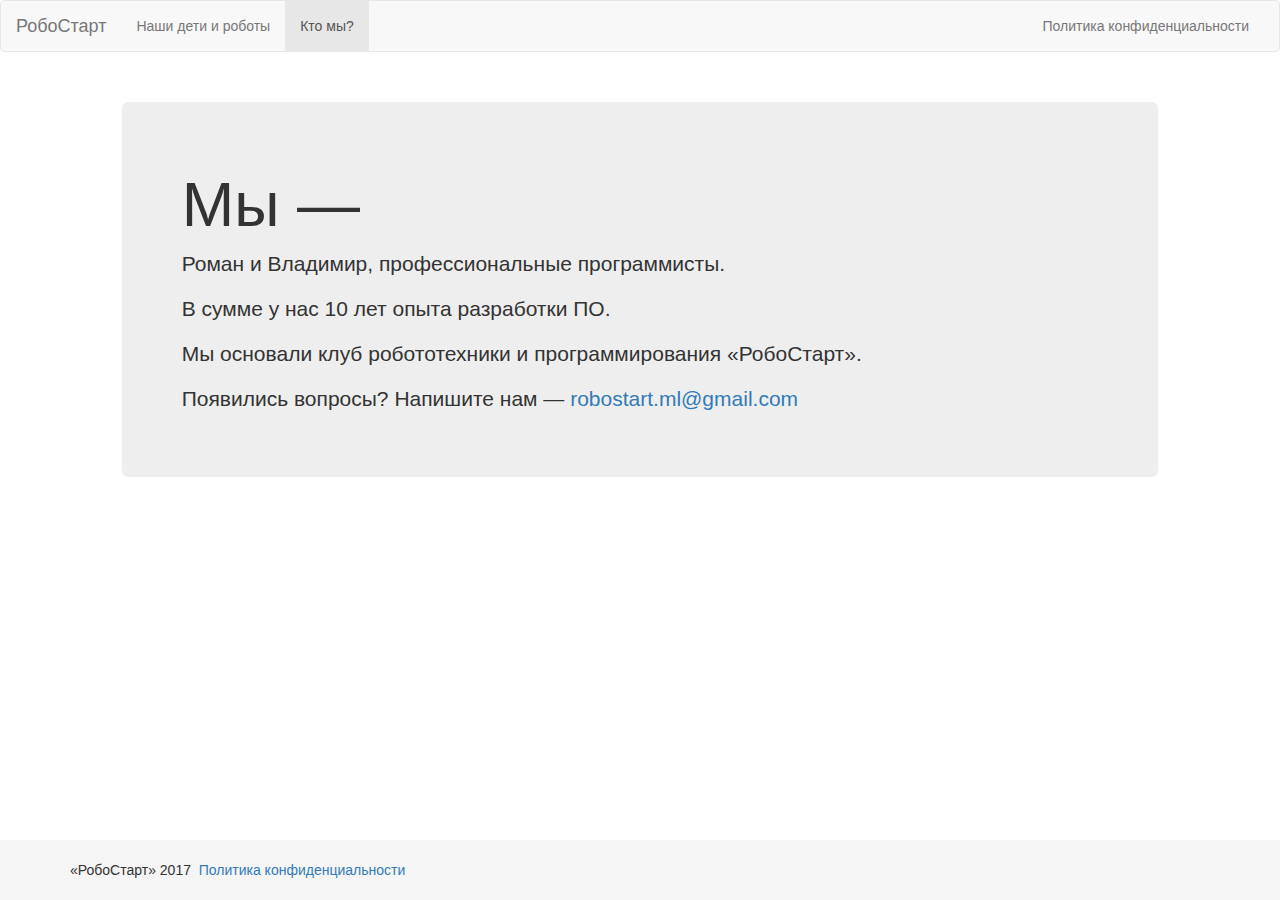
<file: about.html>
<!DOCTYPE html>
<html class="no-js" lang="ru">
    <head>
        <meta charset="utf-8">
        <meta content="IE=edge" http-equiv="X-UA-Compatible">
        <meta content="width=device-width, initial-scale=1" name="viewport">
        <title>
            РобоСтарт - Кто мы?
        </title>
        <link href="css/privacy.css" rel="stylesheet">
        <link href="css/sticky-footer.css" rel="stylesheet">
        <link href="https://cdnjs.cloudflare.com/ajax/libs/twitter-bootstrap/3.3.4/css/bootstrap.min.css" rel="stylesheet">
    <!--[if lt IE 9]>
        <script src="https://oss.maxcdn.com/html5shiv/3.7.2/html5shiv.min.js"></script>
        <script src="https://oss.maxcdn.com/respond/1.4.2/respond.min.js"></script>
    <![endif]-->
    </head>
    <body>
        <nav class="navbar navbar-default">
            <div class="container-fluid">
                <div class="navbar-header">
                    <button class="navbar-toggle collapsed" data-target="#bs-example-navbar-collapse-1" data-toggle="collapse" type="button">
                        <span class="sr-only">Меню</span>
                        <span class="icon-bar"></span>
                    </button>
                    <div class="navbar-brand">РобоСтарт</div>
                </div>
                <div class="collapse navbar-collapse" id="bs-example-navbar-collapse-1">
                    <ul class="nav navbar-nav">
                        <li>
                            <a href="index.html">Наши дети и роботы</a>
                        </li>
                        <li class="active">
                            <a href="about.html">Кто мы?
                                <span class="sr-only">(текущий)</span>
                            </a>
                        </li>
                    </ul>
                    <ul class="nav navbar-nav navbar-right">
                        <li>
                            <a href="privacy.html">
                                Политика конфиденциальности
                            </a>
                        </li>
                    </ul>
                </div><!-- /.navbar-collapse -->
            </div><!-- /.container-fluid -->
        </nav>
        
        <div class="container-fluid policy-panel">
            <div class="row">
                <div class="col-md-10 col-md-offset-1">
                    <div class="jumbotron">
                        <h1>Мы &mdash; </h1>
                        <p>
                            Роман и Владимир, профессиональные программисты.
                        </p>
						<p>
                            В сумме у нас 10 лет опыта разработки ПО.
                        </p>
                        <p>
                            Мы основали клуб робототехники и программирования &#xab;РобоСтарт&#xbb;.
                        </p>
                        <p>
                            Появились вопросы? Напишите нам &mdash; 
                            <a
                                href="mailto:robostart.ml@gmail.com?Subject=РобоСтарт" target="_top">
                                robostart.ml@gmail.com
                            </a>
                        </p>
                    </div>
                </div>
            </div>
        </div>
        
        <footer class="footer">
            <div class="container">
                <div class="vertical-text">
                   &#xab;РобоСтарт&#xbb; 2017&nbsp;
                    <a href="privacy.html">
                      Политика конфиденциальности
                    </a>
                </div>
            </div>
        </footer>
        
        <script src="https://ajax.googleapis.com/ajax/libs/jquery/1.11.2/jquery.min.js"></script>
        <script src="https://cdnjs.cloudflare.com/ajax/libs/twitter-bootstrap/3.3.4/js/bootstrap.min.js"></script>
    </body>
</html>
</file>
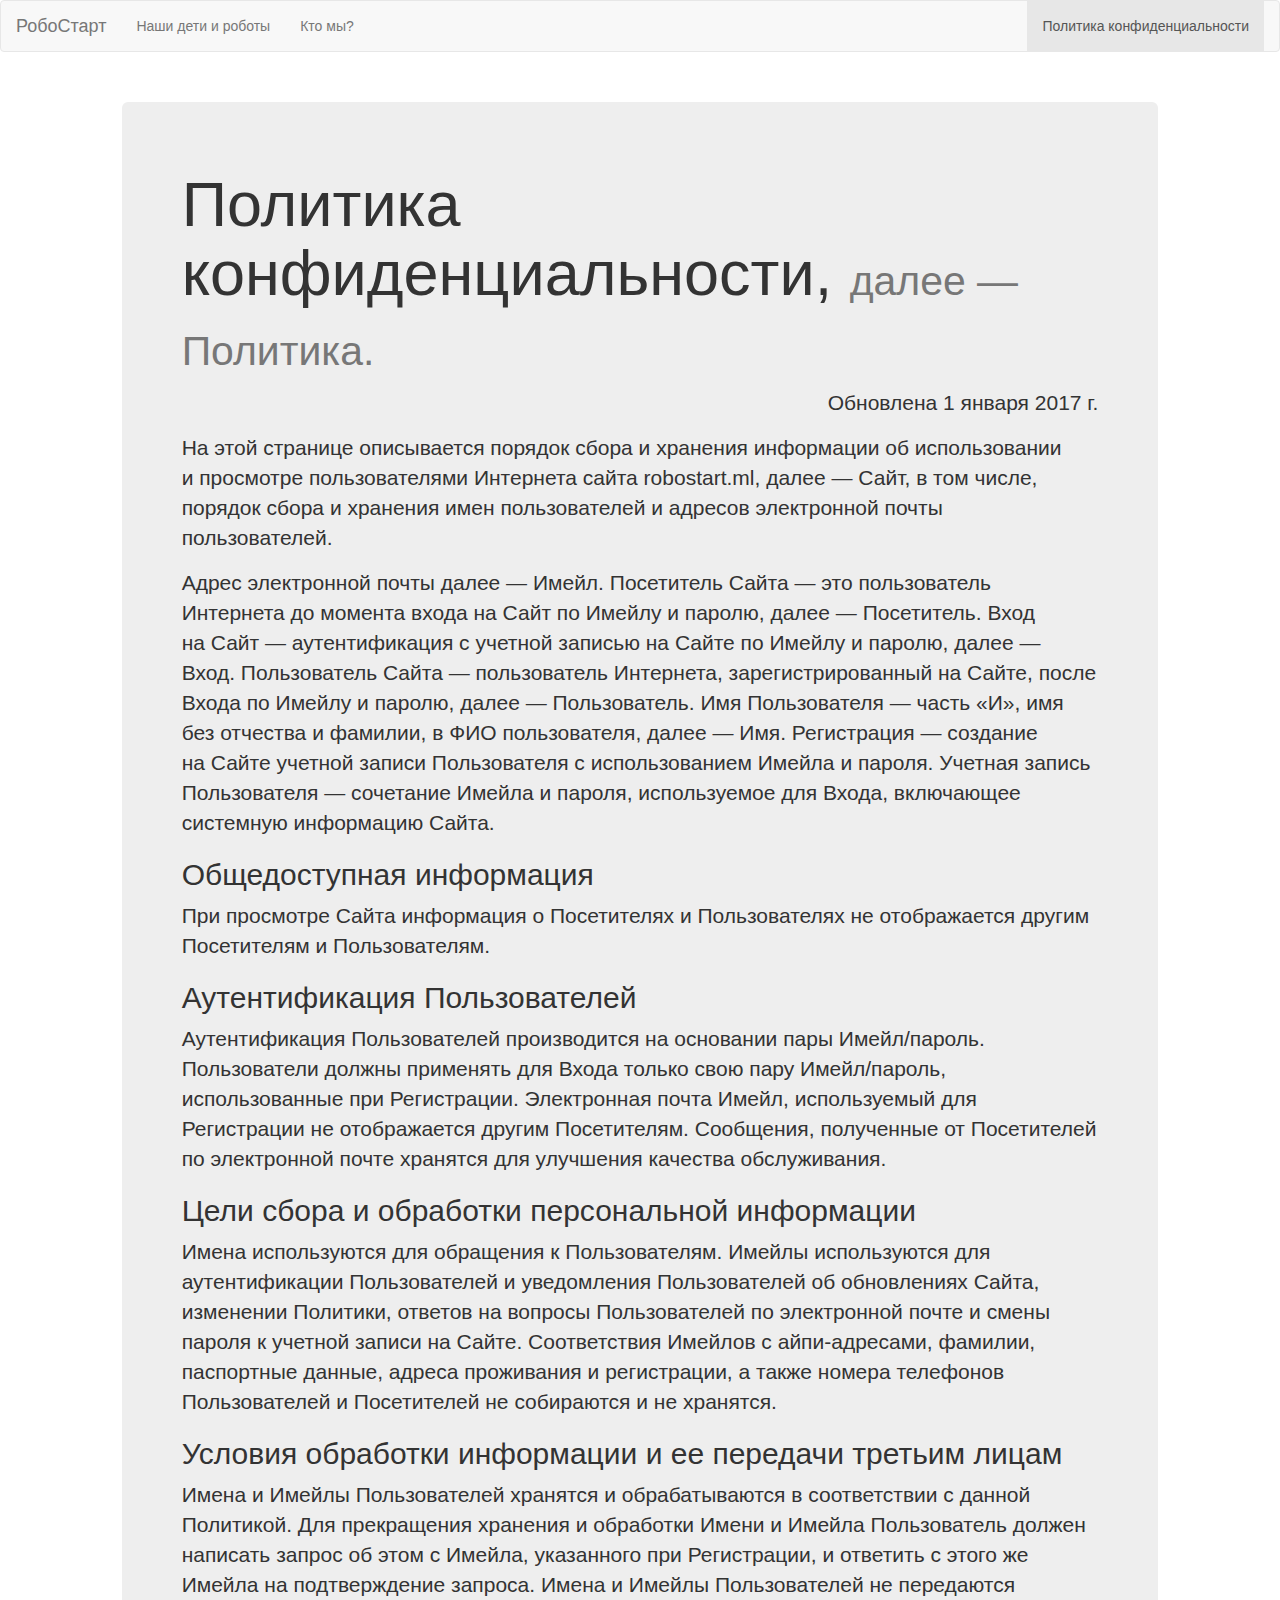
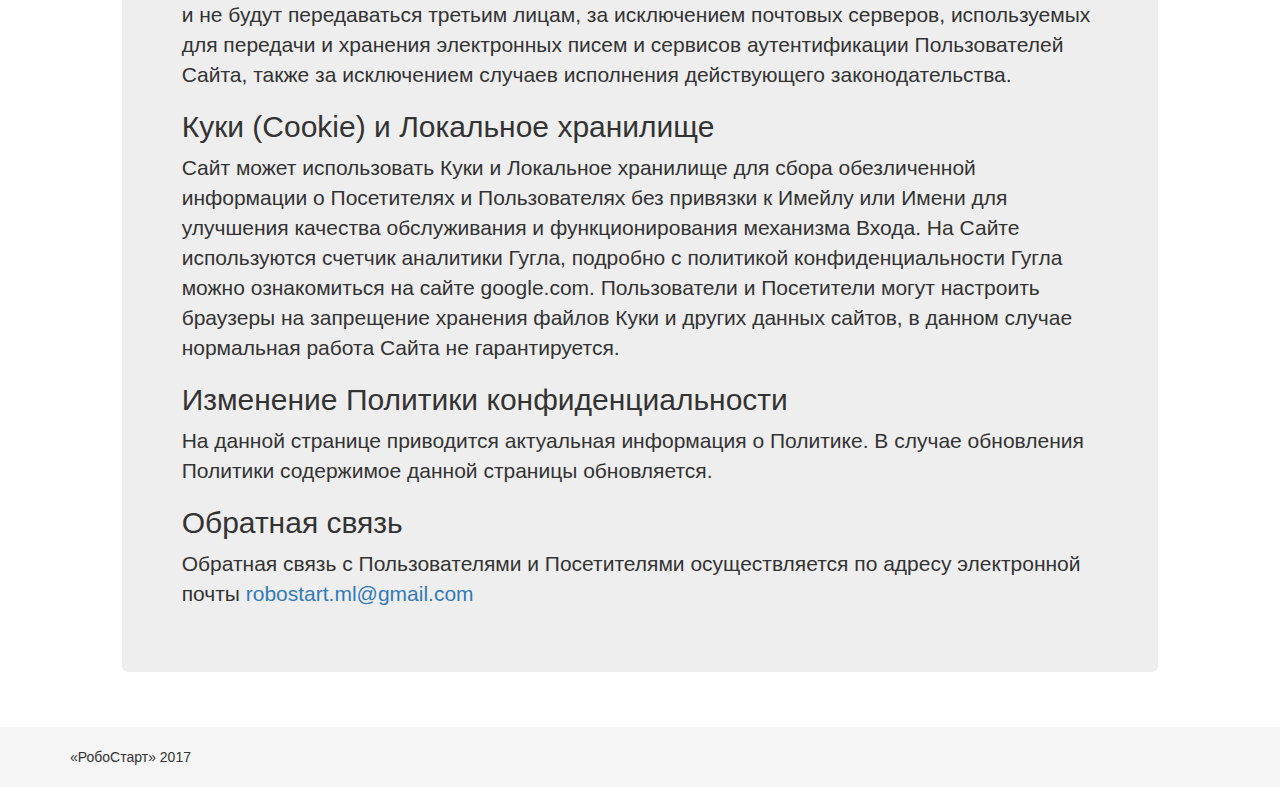
<file: privacy.html>
<!DOCTYPE html>
<html lang="ru">
    <head>
        <meta charset="utf-8">
        <meta content="IE=edge" http-equiv="X-UA-Compatible">
        <meta content="width=device-width, initial-scale=1" name="viewport">
        <title>
            РобоСтарт - Политика конфиденциальности
        </title>
        <link href="css/sticky-footer.css" rel="stylesheet">
        <link href="css/privacy.css" rel="stylesheet">
        <link href=
        "https://cdnjs.cloudflare.com/ajax/libs/twitter-bootstrap/3.3.4/css/bootstrap.min.css" rel=
        "stylesheet"><!--[if lt IE 9]>
        <script src="https://oss.maxcdn.com/html5shiv/3.7.2/html5shiv.min.js"></script>
        <script src="https://oss.maxcdn.com/respond/1.4.2/respond.min.js"></script>
    <![endif]-->
    </head>
    
    <body>
        <nav class="navbar navbar-default">
            <div class="container-fluid ">
                <div class="navbar-header">
                    <button class="navbar-toggle collapsed" data-target=
                    "#bs-example-navbar-collapse-1" data-toggle="collapse" type=
                    "button"><span class="sr-only">Меню</span> <span class=
                    "icon-bar"></span></button>
					<div class="navbar-brand">РобоСтарт</div>
                </div>
                <div class="collapse navbar-collapse" id="bs-example-navbar-collapse-1">
                    <ul class="nav navbar-nav">
                        <li>
                            <a href="index.html">Наши дети и роботы</a>
                        </li>
                        <li>
                            <a href="about.html">Кто мы?</a>
                        </li>
                    </ul>
                    <ul class="nav navbar-nav navbar-right">
                        <li class="active">
                            <a href="privacy.html">Политика конфиденциальности <span class=
                            "sr-only">(текущий)</span></a>
                        </li>
                    </ul>
                </div><!-- /.navbar-collapse -->
            </div><!-- /.container-fluid -->
        </nav>
        <div class="container-fluid policy-panel">
            <div class="row">
                <div class="col-md-10 col-md-offset-1">
                    <div class="jumbotron">
                        <h1>
                            Политика конфиденциальности, <small>далее&nbsp;&mdash;
                            Политика.</small>
                        </h1>
                         <p class="text-right">Обновлена 1 января 2017 г.</p>
                        <p>
                            На&nbsp;этой странице описывается порядок сбора и&nbsp;хранения
                            информации об&nbsp;использовании и&nbsp;просмотре пользователями
                            Интернета сайта robostart.ml, далее&nbsp;&mdash; Сайт, в&nbsp;том
                            числе, порядок сбора и&nbsp;хранения имен пользователей и&nbsp;адресов
                            электронной почты пользователей. 
                        </p> 
                             <p>Адрес электронной почты
                            далее&nbsp;&mdash; Имейл. Посетитель Сайта&nbsp;&mdash; это
                            пользователь Интернета до&nbsp;момента входа на&nbsp;Сайт
                            по&nbsp;Имейлу и&nbsp;паролю, далее&nbsp;&mdash; Посетитель. Вход
                            на&nbsp;Сайт&nbsp;&mdash; аутентификация с&nbsp;учетной записью
                            на&nbsp;Сайте по&nbsp;Имейлу и&nbsp;паролю, далее&nbsp;&mdash; Вход.
                            Пользователь Сайта&nbsp;&mdash; пользователь Интернета,
                            зарегистрированный на&nbsp;Сайте, после Входа по&nbsp;Имейлу
                            и&nbsp;паролю, далее&nbsp;&mdash; Пользователь. Имя
                            Пользователя&nbsp;&mdash; часть &laquo;И&raquo;, имя без отчества
                            и&nbsp;фамилии, в&nbsp;ФИО пользователя, далее&nbsp;&mdash; Имя.
                            Регистрация&nbsp;&mdash; создание на&nbsp;Сайте учетной записи
                            Пользователя с&nbsp;использованием Имейла и&nbsp;пароля. Учетная запись
                            Пользователя&nbsp;&mdash; сочетание Имейла и&nbsp;пароля, используемое
                            для Входа, включающее системную информацию Сайта.
                             </p>
                        <h2>
                            Общедоступная информация
                        </h2>
                    
                           <p> При просмотре Сайта информация о&nbsp;Посетителях и&nbsp;Пользователях
                            не&nbsp;отображается другим Посетителям и&nbsp;Пользователям.</p>
                            <h2>Аутентификация Пользователей </h2>
                            <p>Аутентификация Пользователей производится
                            на&nbsp;основании пары Имейл/пароль. Пользователи должны применять для
                            Входа только свою пару Имейл/пароль, использованные при Регистрации.
                            Электронная почта Имейл, используемый для Регистрации
                            не&nbsp;отображается другим Посетителям. Сообщения, полученные
                            от&nbsp;Посетителей по&nbsp;электронной почте хранятся для улучшения
                            качества обслуживания.</p>
                            <h2>Цели сбора и&nbsp;обработки персональной информации </h2>
                            <p>Имена используются для обращения к&nbsp;Пользователям.
                            Имейлы используются для аутентификации Пользователей и&nbsp;уведомления
                            Пользователей об&nbsp;обновлениях Сайта, изменении Политики, ответов
                            на&nbsp;вопросы Пользователей по&nbsp;электронной почте и&nbsp;смены
                            пароля к&nbsp;учетной записи на&nbsp;Сайте. Соответствия Имейлов
                            с&nbsp;айпи-адресами, фамилии, паспортные данные, адреса проживания
                            и&nbsp;регистрации, а&nbsp;также номера телефонов Пользователей
                            и&nbsp;Посетителей не&nbsp;собираются и&nbsp;не&nbsp;хранятся.</p>
                           <h2> Условия обработки информации и&nbsp;ее&nbsp;передачи третьим лицам</h2>
                           <p> Имена и&nbsp;Имейлы Пользователей хранятся и&nbsp;обрабатываются
                            в&nbsp;соответствии с&nbsp;данной Политикой. Для прекращения хранения
                            и&nbsp;обработки Имени и&nbsp;Имейла Пользователь должен написать
                            запрос об&nbsp;этом с&nbsp;Имейла, указанного при Регистрации,
                            и&nbsp;ответить с&nbsp;этого&nbsp;же Имейла на&nbsp;подтверждение
                            запроса. Имена и&nbsp;Имейлы Пользователей не&nbsp;передаются
                            и&nbsp;не&nbsp;будут передаваться третьим лицам, за&nbsp;исключением
                            почтовых серверов, используемых для передачи и&nbsp;хранения
                            электронных писем и&nbsp;сервисов аутентификации Пользователей Сайта,
                            также за&nbsp;исключением случаев исполнения действующего
                            законодательства.</p> 
                            <h2>Куки (Cookie) и&nbsp;Локальное хранилище</h2>
                            <p>Сайт может использовать Куки и&nbsp;Локальное хранилище для сбора обезличенной
                            информации о&nbsp;Посетителях и&nbsp;Пользователях без привязки
                            к&nbsp;Имейлу или Имени для улучшения качества обслуживания
                            и&nbsp;функционирования механизма Входа. На&nbsp;Сайте используются
                            счетчик аналитики Гугла, подробно с&nbsp;политикой конфиденциальности
                            Гугла можно ознакомиться на&nbsp;сайте google.com. Пользователи
                            и&nbsp;Посетители могут настроить браузеры на&nbsp;запрещение хранения
                            файлов Куки и&nbsp;других данных сайтов, в&nbsp;данном случае
                            нормальная работа Сайта не&nbsp;гарантируется. </p>
                            <h2>Изменение Политики конфиденциальности&nbsp;</h2>
                            <p>На данной странице приводится актуальная
                            информация о&nbsp;Политике. В&nbsp;случае обновления Политики
                            содержимое данной страницы обновляется. </p>
                            <h2>Обратная связь</h2>
                           <p> Обратная связь
                            с&nbsp;Пользователями и&nbsp;Посетителями осуществляется по&nbsp;адресу
                            электронной почты   <a
                                href="mailto:robostart.ml@gmail.com?Subject=РобоСтарт" target="_top">
                                robostart.ml@gmail.com
                            </a>
                                </p>
                    
                    </div>
                </div>
            </div>
        </div>
            
        <footer class="footer">
            <div class="container">
                <div class="vertical-text">
                    &#xab;РобоСтарт&#xbb; 2017
                </div>
            </div>
        </footer>
            
        <script src="https://ajax.googleapis.com/ajax/libs/jquery/1.11.2/jquery.min.js"></script> 
        <script src="https://cdnjs.cloudflare.com/ajax/libs/twitter-bootstrap/3.3.4/js/bootstrap.min.js"></script>
    </body>
</html>
</file>
<file: css/privacy.css>
.policy-panel {
    margin-top: 50px;
    margin-bottom: 85px;
}
</file>
<file: css/sticky-footer.css>
/* Sticky footer styles
-------------------------------------------------- */
html {
  position: relative;
  min-height: 100%;
}
body {
  /* Margin bottom by footer height */
  margin-bottom: 60px;
}
.footer {
  position: absolute;
  bottom: 0;
  width: 100%;
  /* Set the fixed height of the footer here */
  height: 60px;
  background-color: #f5f5f5;
}

.vertical-text {
  /*height: 50px;*/
  margin-bottom: 0;
  line-height: 60px;
}
</file>
